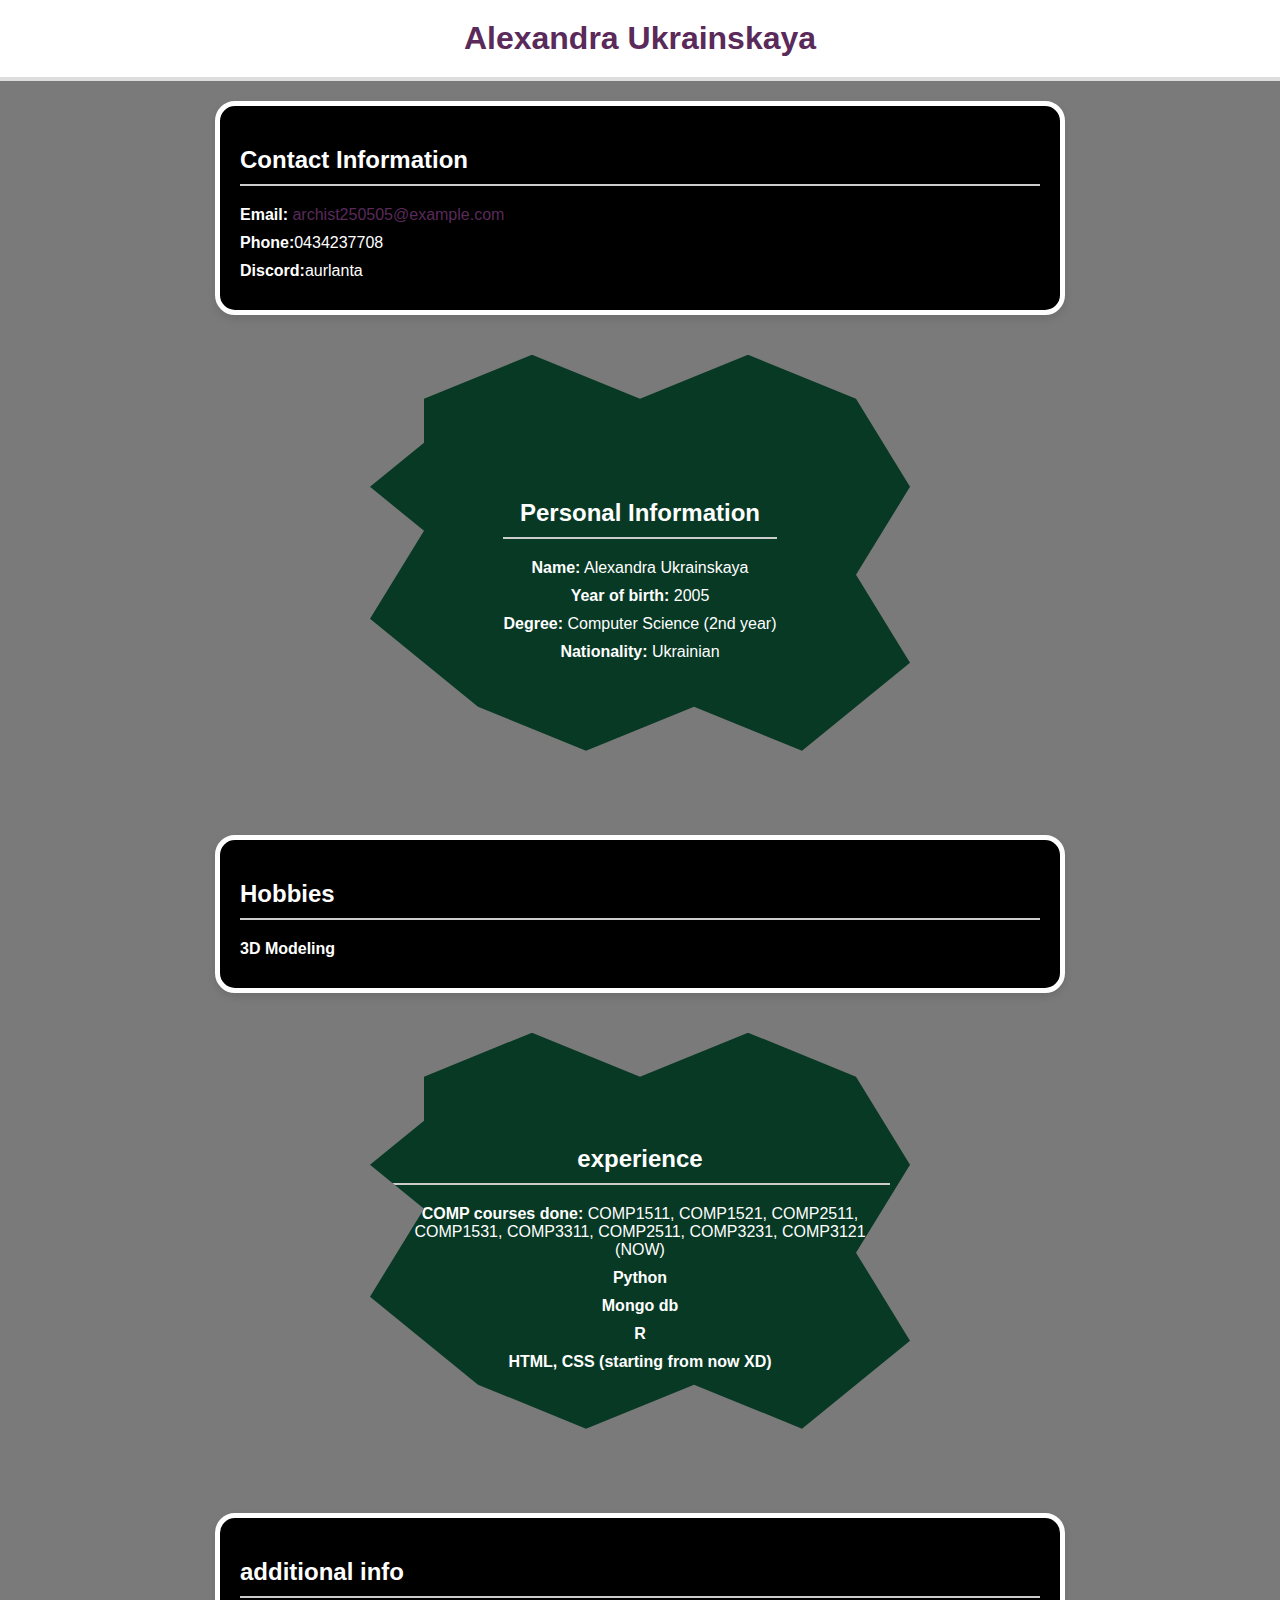
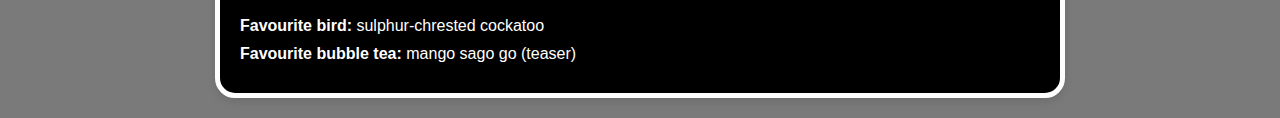
<file: index.html>
<!DOCTYPE html>
<html lang="en">
<head>
    <meta charset="UTF-8">
    <meta name="viewport" content="width=device-width, initial-scale=1.0">
    <title>Alexandra Ukrainskaya</title>
    <link rel="stylesheet" href="styles.css">
</head>
<body>
    <header>
        <h1>Alexandra Ukrainskaya</h1>
    </header>
    <section class="harmony">
        <h2>Contact Information</h2>
        <ul>
            <li><strong>Email:</strong> <a href="mailto:archist250505@gmail.com">archist250505@example.com</a></li>
            <li><strong>Phone:</strong>0434237708</li>
            <li> <strong>Discord:</strong>aurlanta</li>    
        </ul>
    </section>

    <section class="spiky-cloud">
        <div class="content">
            <h2>Personal Information</h2>
            <ul>
                <li><strong>Name:</strong> Alexandra Ukrainskaya</li>
                <li><strong>Year of birth:</strong> 2005</li>
                <li><strong>Degree:</strong> Computer Science (2nd year)</li>
                <li><strong>Nationality:</strong> Ukrainian</li>
            </ul>
        </div>
    </section>
    
    <section class="harmony">
        <h2>Hobbies</h2>
        <ul>
            <li><strong>3D Modeling </strong></li>
            </ul>
    </section>

    <section class="spiky-cloud">
        <div class="content">
        <h2>experience</h2>
        <ul>
            <li><strong>COMP courses done: </strong>COMP1511, COMP1521, COMP2511, COMP1531, COMP3311, COMP2511, COMP3231, COMP3121 (NOW)</li>
            <li><strong>Python </strong></li>
            <li><strong>Mongo db </strong></li>
            <li><strong>R </strong></li>
            <li><strong> HTML, CSS (starting from now XD) </strong></li>
        </ul>
    </div>
    </section>

    <section class="harmony">
        <h2>additional info</h2>
        <ul>
            <li><strong>Favourite bird: </strong> sulphur-chrested cockatoo</li>
            <li><strong>Favourite bubble tea: </strong>mango sago go (teaser)</li>
        </ul>
    </section>
</body>
</html>
</file>
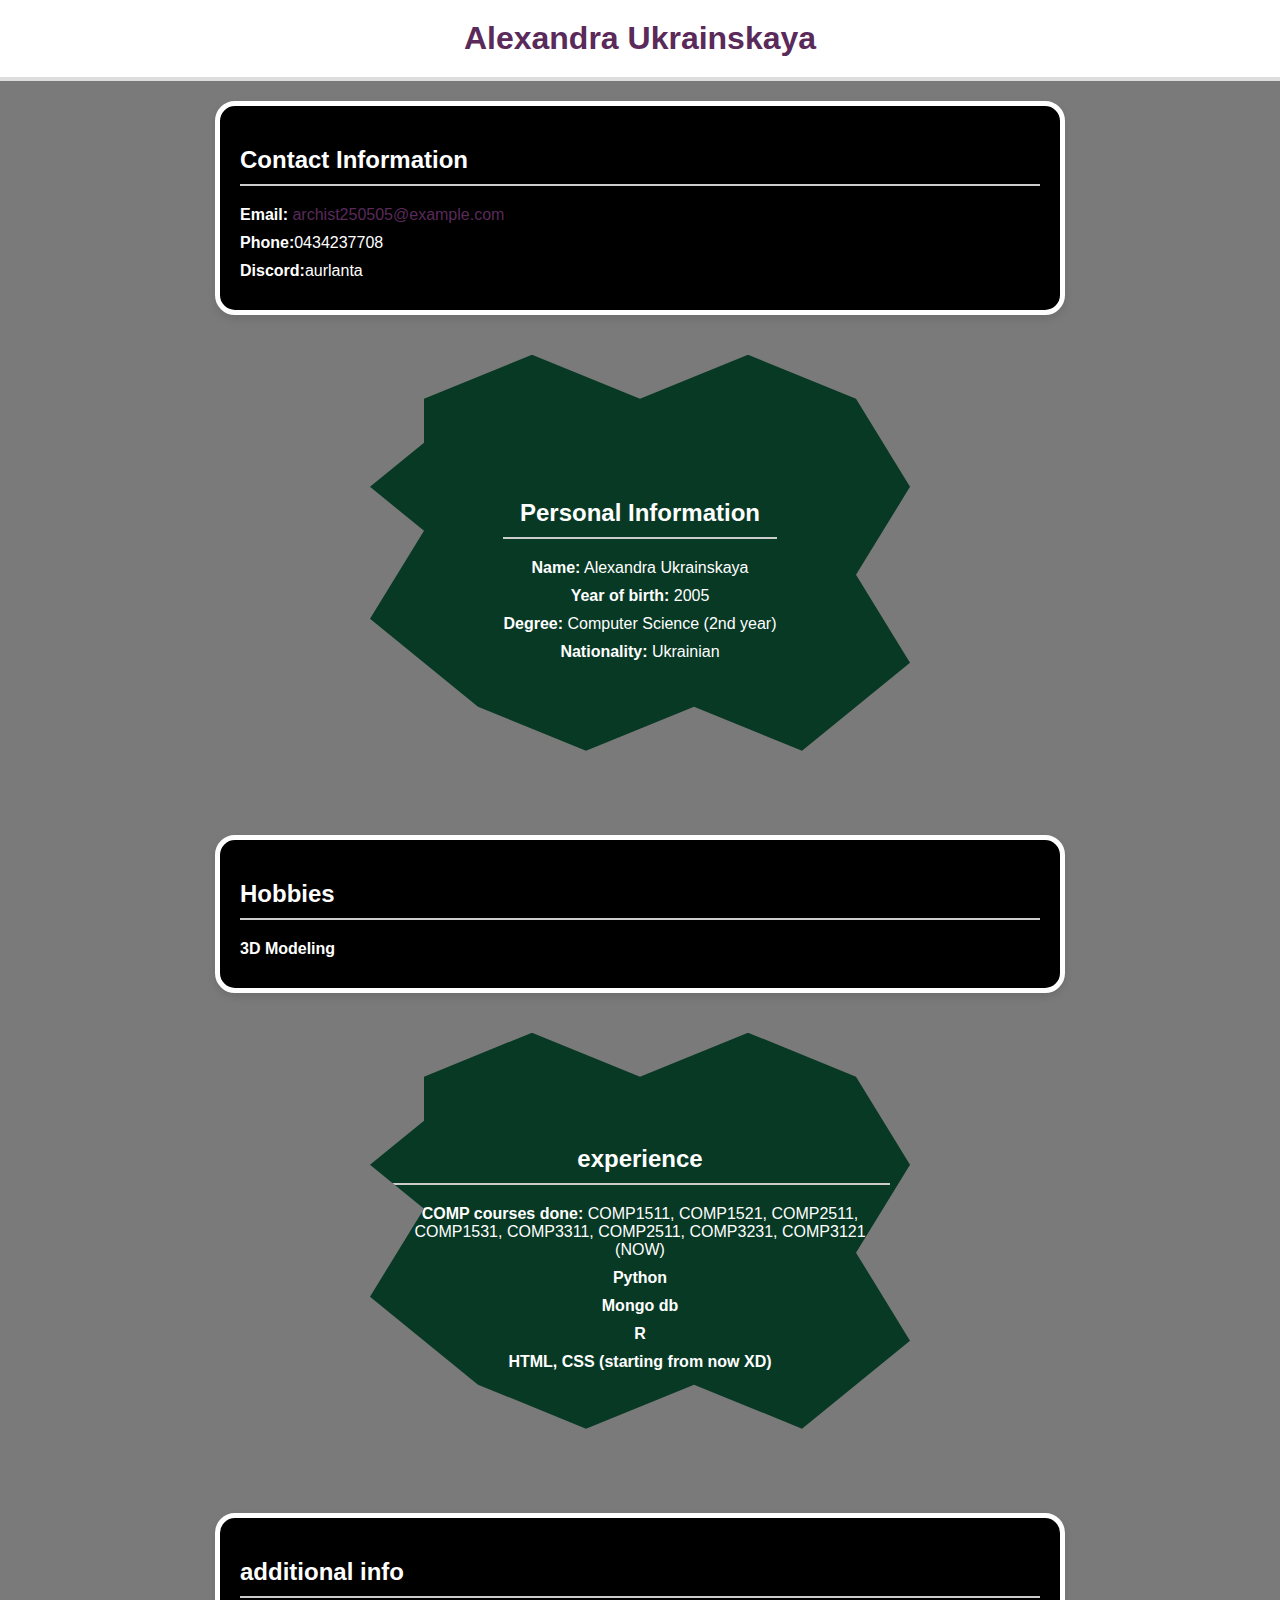
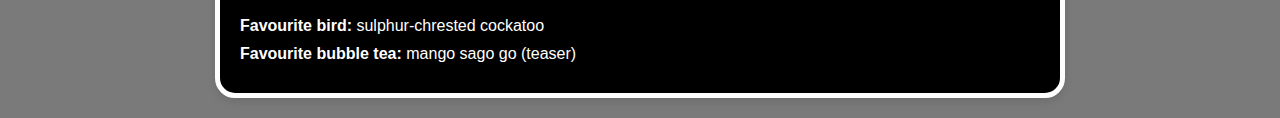
<file: page.html>
<!DOCTYPE html>
<html lang="en">
<head>
    <meta charset="UTF-8">
    <meta name="viewport" content="width=device-width, initial-scale=1.0">
    <title>Alexandra Ukrainskaya</title>
    <link rel="stylesheet" href="styles.css">
</head>
<body>
    <header>
        <h1>Alexandra Ukrainskaya</h1>
    </header>
    <section class="harmony">
        <h2>Contact Information</h2>
        <ul>
            <li><strong>Email:</strong> <a href="mailto:archist250505@gmail.com">archist250505@example.com</a></li>
            <li><strong>Phone:</strong>0434237708</li>
            <li> <strong>Discord:</strong>aurlanta</li>    
        </ul>
    </section>

    <section class="spiky-cloud">
        <div class="content">
            <h2>Personal Information</h2>
            <ul>
                <li><strong>Name:</strong> Alexandra Ukrainskaya</li>
                <li><strong>Year of birth:</strong> 2005</li>
                <li><strong>Degree:</strong> Computer Science (2nd year)</li>
                <li><strong>Nationality:</strong> Ukrainian</li>
            </ul>
        </div>
    </section>
    
    <section class="harmony">
        <h2>Hobbies</h2>
        <ul>
            <li><strong>3D Modeling </strong></li>
            </ul>
    </section>

    <section class="spiky-cloud">
        <div class="content">
        <h2>experience</h2>
        <ul>
            <li><strong>COMP courses done: </strong>COMP1511, COMP1521, COMP2511, COMP1531, COMP3311, COMP2511, COMP3231, COMP3121 (NOW)</li>
            <li><strong>Python </strong></li>
            <li><strong>Mongo db </strong></li>
            <li><strong>R </strong></li>
            <li><strong> HTML, CSS (starting from now XD) </strong></li>
        </ul>
    </div>
    </section>

    <section class="harmony">
        <h2>additional info</h2>
        <ul>
            <li><strong>Favourite bird: </strong> sulphur-chrested cockatoo</li>
            <li><strong>Favourite bubble tea: </strong>mango sago go (teaser)</li>
        </ul>
    </section>
</body>
</html>
</file>
<file: styles.css>
body {
    font-family: Arial, sans-serif;
    margin: 0;
    padding: 0;
    display: flex;
    flex-direction: column;
    align-items: center;
    background: linear-gradient(120deg, #ff9a9e, #fad0c4);
    color: #333;
}

header {
    text-align: center;
    padding: 20px;
    background: #fff;
    border-bottom: 4px solid #ddd;
    width: 100%;
}

header h1 {
    margin: 0;
    color: #5a2a5a;
}

section {
    width: 80%;
    max-width: 800px;
    margin: 20px auto;
    padding: 20px;
    border-radius: 8px;
    box-shadow: 0 4px 8px rgba(0, 0, 0, 0.1);
}

.harmony {
    background: #000000; /* Light green for harmony */;
    color: #ffffff;
    border-radius: 20px; /* Optional: round the corners */
    border: 5px solid #ffffff; /* Add a border (color and width) */
}

.discord {
    background: #766eef; /* Light red for discord */
}

h2 {
    color: #ffffff;
    border-bottom: 2px solid #ccc;
    padding-bottom: 10px;
}

ul {
    list-style-type: none;
    padding: 0;
    margin: 0;
}

li {
    margin: 10px 0;
}

a {
    color: #5a2a5a;
    text-decoration: none;
}

a:hover {
    text-decoration: underline;
}

.spiky-cloud {
    width: 500px;
    height: 400px;
    background-color: #083925;
    clip-path: polygon(
        10% 10%, 30% 0%, 50% 10%, 70% 0%, 90% 10%, 
        100% 30%, 90% 50%, 100% 70%, 80% 90%, 
        60% 80%, 40% 90%, 20% 80%, 0% 60%, 
        10% 40%, 0% 30%, 10% 20%
    );
    box-shadow: 0 4px 8px rgba(0, 0, 0, 0.2);
    margin: 20px;
    padding: 20px;
    display: flex;
    justify-content: center;
    align-items: center;
    text-align: center;
    color: #ffffff;
    overflow: hidden;
}

body {
    background: #7a7a7a;
  }
</file>
